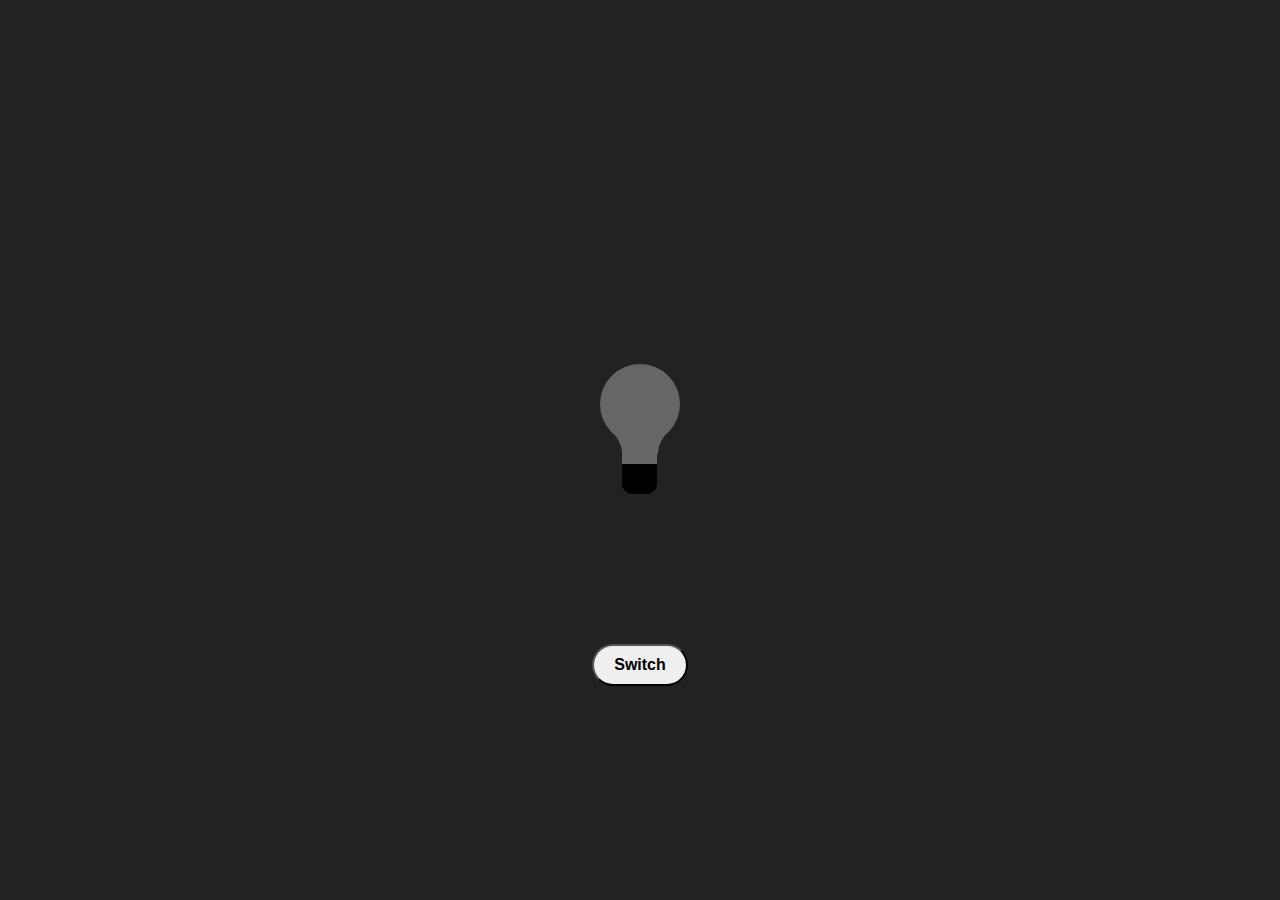
<file: Partie 1/index.html>
<!DOCTYPE html>
<html lang="en">
<head>
    <meta charset="UTF-8">
    <meta http-equiv="X-UA-Compatible" content="IE=edge">
    <meta name="viewport" content="width=device-width, initial-scale=1.0">
    <title>Light Bulb on/off</title>
    <link rel="stylesheet" href="style.css">
</head>
<body>
    
    <div class="wrapper">
        <div class="light">
            <div class="bulb">
                <span></span>
                <span></span>
            </div>
            <button type="button" class="btn">Switch</button>
            <audio id="audio" src="clap.mp3" autoplay="false">
                
            </audio>
            </div>
    </div>
    
    <script src="script.js"></script>
</body>
</html>
</file>
<file: Partie 1/style.css>
* {
    margin: 0;
    padding: 0;
    box-sizing: border-box;
}

body {
    background: #222;
}

.wrapper {
    min-height: 100vh;
    display: flex;
    justify-content: center;
    align-items: center;
}

.bulb {
    position: relative;
    width: 80px;
    height: 80px;
    background: #666;
    border-radius: 50%;
    transform: rotate(180deg);
    margin: -50px auto 0;
}
#audio
{
 display: none;
}

body.on .bulb {
    background: #fff;
    box-shadow: 0 0 30px #fff,
    0 0 60px #fff,
    0 0 90px #fff,
    0 0 120px #fff;
}

.bulb::before {
    content: '';
    position: absolute;
    top: -50px;
    left: 22.5px;
    width: 35px;
    height: 80px;
    background: #666;
    border-top: 30px solid #000;
    border-radius: 10px;
}

body.on .bulb::before {
    background: #fff;
}

body.on .bulb::after {
    content: '';
    position: absolute;
    top: 50%;
    left: 50%;
    transform: translate(-50%, -50%);
    width: 120px;
    height: 120px;
    background: #fff;
    border-radius: 50%;
    filter: blur(40px);
}

.bulb span:nth-child(1),
.bulb span:nth-child(2) {
    position: absolute;
    display: block;
    width: 30px;
    height: 30px;
    background: transparent;
}

.bulb span:nth-child(1) {
    top: -16px;
    left: -4px;
    transform: rotate(342deg);
    border-bottom-right-radius: 40px;
    box-shadow: 20px 20px 0 10px #666;
}

.bulb span:nth-child(2) {
    top: -16px;
    right: -4px;
    transform: rotate(17deg);
    border-bottom-left-radius: 40px;
    box-shadow: -20px 20px 0 10px #666;
}

body.on .bulb span:nth-child(1) {
    box-shadow: 20px 20px 0 10px #fff;
}

body.on .bulb span:nth-child(2) {
    box-shadow: -20px 20px 0 10px #fff;
}

.btn {
    display: block;
    position: relative;
    bottom: -200px;
    margin: auto;
    font-size: 16px;
    font-weight: 700;
    border-radius: 75px;
    padding: 10px 20px;
    cursor: pointer;
}
</file>
